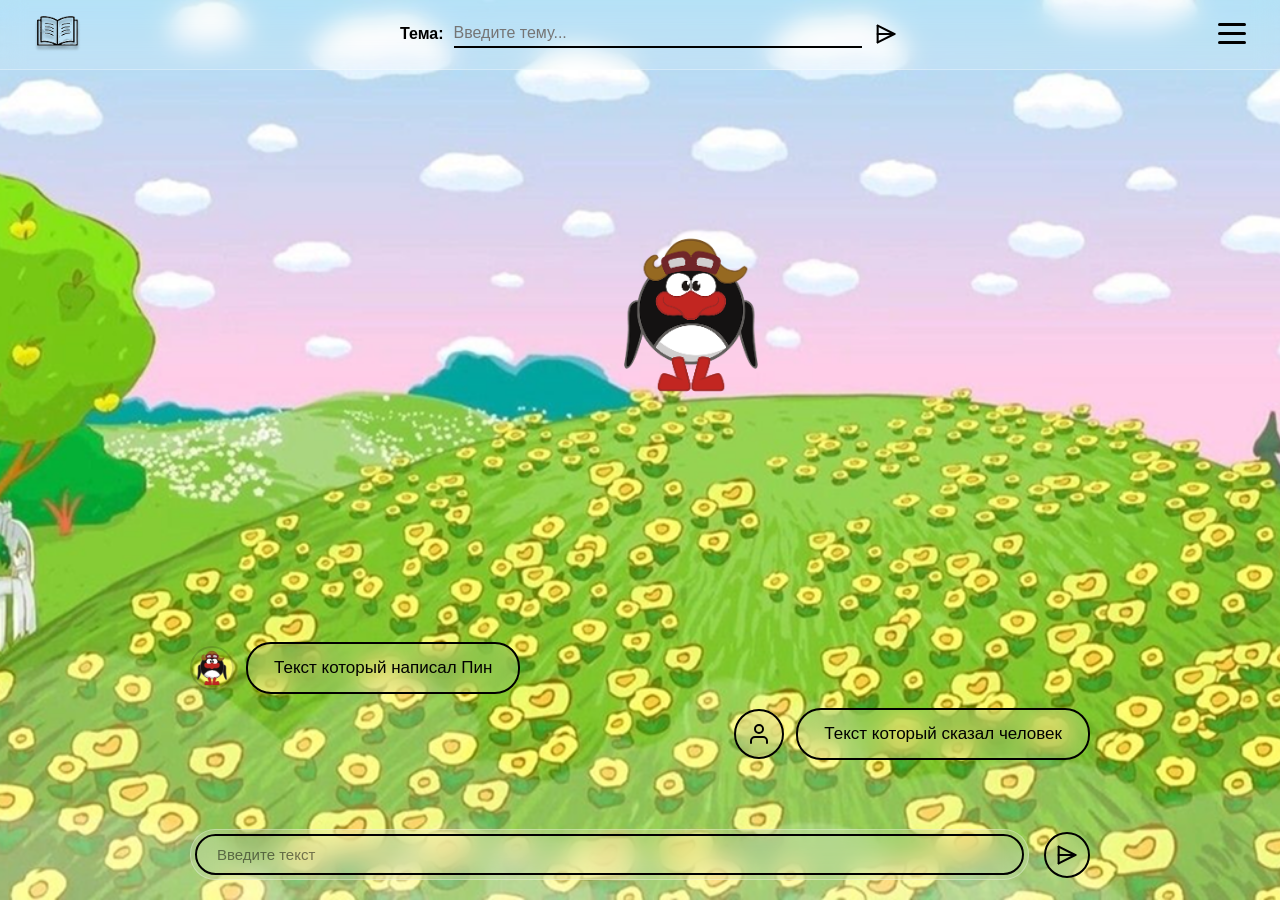
<file: web/index.html>
<!doctype html>
<html lang="ru">
  <head>
    <meta charset="UTF-8" />
    <meta name="viewport" content="width=device-width, initial-scale=1.0" />
    <title>Английский</title>
    <link rel="stylesheet" href="./static/local.css" />
  </head>
  <body>
    <header>
      <button class="btn-dict btn-english">
        <img src="./static/img/ed8a3ff9e031796859864b6482550ab1 2.png" alt="Словарик" class="dict-icon" />
      </button>

      <div class="topic">
        <span class="title__span">Тема:</span>
        <input type="text" class="input-english" placeholder="Введите тему..." />
        <button class="ok-header-btn">
          <svg width="20" height="20" viewBox="0 0 24 24" fill="none" stroke="#000" stroke-width="2.5" stroke-linecap="round" stroke-linejoin="round">
            <line x1="2" y1="12" x2="22" y2="2"/>
            <line x1="2" y1="12" x2="22" y2="22"/>
            <line x1="22" y1="2" x2="22" y2="22"/>
            <line x1="2" y1="12" x2="22" y2="12"/>
          </svg>
        </button>
      </div>

      <div class="lang-menu-wrapper">
        <button class="btn-lang-menu">
          <svg width="28" height="22" viewBox="0 0 28 22" fill="none" xmlns="http://www.w3.org/2000/svg">
            <rect y="0" width="28" height="3" rx="1.5" fill="#000"/>
            <rect y="9" width="28" height="3" rx="1.5" fill="#000"/>
            <rect y="18" width="28" height="3" rx="1.5" fill="#000"/>
          </svg>
        </button>
        <div class="lang-dropdown" id="langDropdown">
          <a href="index.html" class="lang-option active">EN Английский</a>
          <a href="german.html" class="lang-option">DE Немецкий</a>
        </div>
      </div>
    </header>

    <div class="dict-english">
      <h3>Мой словарик</h3>
      <form class="dict-form">
        <input type="text" class="dict-input" placeholder="Слово" />
        <input type="text" class="dict-input" placeholder="Перевод" />
        <button type="submit" class="btn-add">Добавить</button>
      </form>
      <ul class="dict-list-english">
        <li class="dict-item">Hello - Привет</li>
        <li class="dict-item">Thank you - Спасибо</li>
        <li class="dict-item">Yes - Да</li>
        <li class="dict-item">No - Нет</li>
        <li class="dict-item">Goodbye - До свидания</li>
      </ul>
      <button class="btn-close-english">✕ Закрыть</button>
    </div>

    <main class="hero">
      <div class="game-screen">
        <img src="./static/img/pin.png" alt="Pin" class="pin-image">

        <div class="chat-area">
          <div class="chat-wrapper" id="mainChat">
            <div class="chat-body">
              <form class="chat-form" id="chatForm">
                <input type="text" class="chat-input" id="chatInput" placeholder="Введите текст" />
              </form>
            </div>
          </div>
          <button type="submit" form="chatForm" class="chat-send">
            <svg width="20" height="20" viewBox="0 0 24 24" fill="none" stroke="#000" stroke-width="2.5" stroke-linecap="round" stroke-linejoin="round">
              <line x1="2" y1="12" x2="22" y2="2"/>
              <line x1="2" y1="12" x2="22" y2="22"/>
              <line x1="22" y1="2" x2="22" y2="22"/>
              <line x1="2" y1="12" x2="22" y2="12"/>
            </svg>
          </button>
        </div>

        <div class="dialog-area" id="dialogArea">
          <div class="dialog-msg dialog-left">
            <img src="./static/img/pin.png" alt="Pin" class="dialog-avatar" id="pinAvatar" />
            <div class="dialog-bubble">Текст который написал Пин</div>
          </div>
          <div class="dialog-msg dialog-right">
            <div class="dialog-bubble">Текст который сказал человек</div>
            <div class="dialog-avatar-icon">
              <svg width="24" height="24" viewBox="0 0 24 24" fill="none" stroke="#000" stroke-width="2" stroke-linecap="round" stroke-linejoin="round">
                <path d="M20 21v-2a4 4 0 0 0-4-4H8a4 4 0 0 0-4 4v2"/>
                <circle cx="12" cy="7" r="4"/>
              </svg>
            </div>
          </div>
        </div>
      </div>
    </main>

    <script src="english.js"></script>
  </body>
</html>
</file>
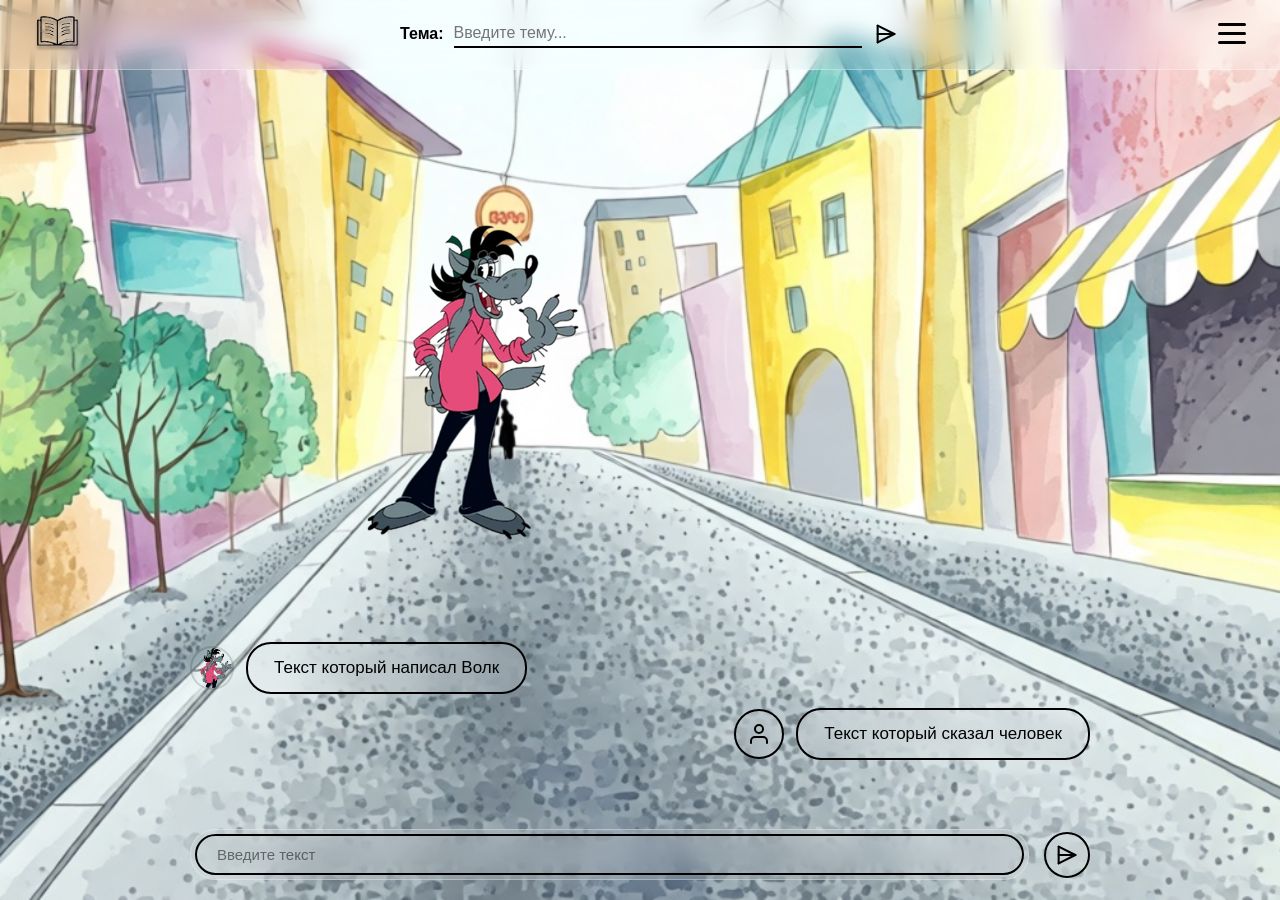
<file: web/german.html>
﻿<!DOCTYPE html>
<html lang="ru">
<head>
    <meta charset="UTF-8">
    <meta name="viewport" content="width=device-width, initial-scale=1.0">
    <title>Немецкий</title>
    <link rel="stylesheet" href="./static/local.css">
</head>
<body>
    <header>
      <button class="btn-dict btn-german">
        <img src="./static/img/ed8a3ff9e031796859864b6482550ab1 2.png" alt="Словарик" class="dict-icon" />
      </button>

      <div class="topic">
        <span class="title__span">Тема:</span>
        <input type="text" class="input-german" placeholder="Введите тему...">
        <button class="ok-header-btn">
          <svg width="20" height="20" viewBox="0 0 24 24" fill="none" stroke="#000" stroke-width="2.5" stroke-linecap="round" stroke-linejoin="round">
            <line x1="2" y1="12" x2="22" y2="2"/>
            <line x1="2" y1="12" x2="22" y2="22"/>
            <line x1="22" y1="2" x2="22" y2="22"/>
            <line x1="2" y1="12" x2="22" y2="12"/>
          </svg>
        </button>
      </div>

      <div class="lang-menu-wrapper">
        <button class="btn-lang-menu">
          <svg width="28" height="22" viewBox="0 0 28 22" fill="none" xmlns="http://www.w3.org/2000/svg">
            <rect y="0" width="28" height="3" rx="1.5" fill="#000"/>
            <rect y="9" width="28" height="3" rx="1.5" fill="#000"/>
            <rect y="18" width="28" height="3" rx="1.5" fill="#000"/>
          </svg>
        </button>
        <div class="lang-dropdown" id="langDropdown">
          <a href="index.html" class="lang-option">EN Английский</a>
          <a href="german.html" class="lang-option active">DE Немецкий</a>
        </div>
      </div>
    </header>

    <div class="dict-german">
        <h3>Мой словарик</h3>
        <form class="dict-form">
            <input type="text" class="dict-input" placeholder="Слово">
            <input type="text" class="dict-input" placeholder="Перевод">
            <button type="submit" class="btn-add">Добавить</button>
        </form>
        <ul class="dict-list-german">
            <li class="dict-item">Hallo - Привет</li>
            <li class="dict-item">Danke - Спасибо</li>
            <li class="dict-item">Ja - Да</li>
            <li class="dict-item">Nein - Нет</li>
            <li class="dict-item">Auf Wiedersehen - До свидания</li>
        </ul>
        <button class="btn-close-german">✕ Закрыть</button>
    </div>

    <main class="main">
        <img src="./static/img/volk.png" alt="Volk" class="volk-image">
        <div class="chat-area">
          <div class="chat-wrapper" id="mainChat">
            <div class="chat-body">
              <form class="chat-form" id="chatForm">
                <input type="text" class="chat-input" id="chatInput" placeholder="Введите текст" />
              </form>
            </div>
          </div>
          <button type="submit" form="chatForm" class="chat-send">
            <svg width="20" height="20" viewBox="0 0 24 24" fill="none" stroke="#000" stroke-width="2.5" stroke-linecap="round" stroke-linejoin="round">
              <line x1="2" y1="12" x2="22" y2="2"/>
              <line x1="2" y1="12" x2="22" y2="22"/>
              <line x1="22" y1="2" x2="22" y2="22"/>
              <line x1="2" y1="12" x2="22" y2="12"/>
            </svg>
          </button>
        </div>

        <div class="dialog-area" id="dialogArea">
          <div class="dialog-msg dialog-left">
            <img src="./static/img/volk.png" alt="Volk" class="dialog-avatar" id="volkAvatar" />
            <div class="dialog-bubble">Текст который написал Волк</div>
          </div>
          <div class="dialog-msg dialog-right">
            <div class="dialog-bubble">Текст который сказал человек</div>
            <div class="dialog-avatar-icon">
              <svg width="24" height="24" viewBox="0 0 24 24" fill="none" stroke="#000" stroke-width="2" stroke-linecap="round" stroke-linejoin="round">
                <path d="M20 21v-2a4 4 0 0 0-4-4H8a4 4 0 0 0-4 4v2"/>
                <circle cx="12" cy="7" r="4"/>
              </svg>
            </div>
          </div>
        </div>
    </main>

    <script src="german.js"></script>
</body>
</html>
</file>
<file: web/static/local.css>
* {
  box-sizing: border-box;
  margin: 0;
  padding: 0;
}

ul, ol {
  list-style: none;
}

a {
  text-decoration: none;
  color: inherit;
}

img {
  max-width: 100%;
  height: auto;
  display: block;
}

button {
  border: none;
  background-color: transparent;
  cursor: pointer;
  font-family: inherit;
}

body {
  font-family: "Inter", sans-serif;
  min-height: 100vh;
}

body:has(.input-english) {
  background-image: url("./img/image 2.png");
  background-size: cover;
  background-position: center;
  background-attachment: fixed;
  background-repeat: no-repeat;
}

body:has(.input-german) {
  background-image: url("./img/image 5.png");
  background-size: cover;
  background-position: center;
  background-attachment: fixed;
  background-repeat: no-repeat;
}

.main, .hero {
  position: relative;
  min-height: 100vh;
  width: 100%;
}

header {
  display: flex;
  justify-content: space-between;
  align-items: center;
  padding: 12px 30px;
  position: absolute;
  top: 0;
  left: 0;
  width: 100%;
  background: rgba(255, 255, 255, 0.15);
  backdrop-filter: blur(12px);
  -webkit-backdrop-filter: blur(12px);
  border-bottom: 1px solid rgba(255, 255, 255, 0.3);
  z-index: 100;
  box-sizing: border-box;
}

.btn-dict {
  padding: 4px;
  display: flex;
  align-items: center;
}

.dict-icon {
  width: 48px;
  height: auto;
  display: block;
}

.topic {
  display: flex;
  align-items: center;
  gap: 10px;
  flex: 1;
  max-width: 500px;
}

.topic span {
  font-weight: bold;
  color: #000;
  font-size: 16px;
  white-space: nowrap;
}

.input-english,
.input-german {
  flex: 1;
  padding: 4px 0;
  border: none;
  border-bottom: 2px solid #000;
  background: transparent;
  outline: none;
  font-size: 16px;
  color: #000;
}

.ok-header-btn {
  background: transparent;
  border: none;
  padding: 4px;
  cursor: pointer;
  display: flex;
  align-items: center;
  justify-content: center;
}

.ok-header-btn:hover {
  opacity: 0.7;
}

.ok-header-btn svg {
  transform: scaleX(-1);
}

.lang-menu-wrapper {
  position: relative;
}

.btn-lang-menu {
  padding: 4px;
  display: flex;
  align-items: center;
}

.lang-dropdown {
  display: none;
  position: absolute;
  top: calc(100% + 8px);
  right: 0;
  background: white;
  border: 2px solid #000;
  border-radius: 8px;
  min-width: 160px;
  z-index: 200;
  overflow: hidden;
}

.lang-dropdown.open {
  display: block;
}

.lang-option {
  display: block;
  padding: 10px 16px;
  color: #000;
  font-weight: bold;
  transition: background-color 0.2s;
}

.lang-option:hover {
  background-color: rgba(0, 0, 0, 0.08);
}

.lang-option.active {
  background-color: rgba(0, 0, 0, 0.05);
}

.dict-english,
.dict-german {
  position: fixed;
  left: 0;
  top: 50%;
  transform: translateY(-50%);
  background-color: white;
  padding: 20px;
  width: 280px;
  max-height: 80vh;
  box-shadow: 2px 0 10px rgba(0, 0, 0, 0.1);
  display: none;
  overflow-y: auto;
  border-radius: 0 10px 10px 0;
  z-index: 1000;
}

.dict-english h3,
.dict-german h3 {
  font-size: 20px;
  color: #4a6fa5;
  text-align: center;
  margin-bottom: 15px;
}

.dict-form {
  display: flex;
  flex-direction: column;
  gap: 10px;
  margin-bottom: 20px;
}

.dict-input {
  padding: 8px 12px;
  border-radius: 5px;
  border: 1px solid #ddd;
  outline: none;
}

.btn-add {
  background-color: #51cf66;
  color: white;
  padding: 8px 12px;
  border-radius: 5px;
  font-weight: bold;
  transition: 0.2s;
}

.dict-item {
  margin-bottom: 8px;
  padding: 5px;
  border-bottom: 1px solid #eee;
  display: flex;
  justify-content: space-between;
}

.btn-close-english,
.btn-close-german {
  background-color: #ff6b6b;
  color: white;
  padding: 8px 12px;
  border-radius: 5px;
  width: 100%;
  margin-top: 20px;
}

.game-screen {
  position: relative;
  width: 100%;
  height: 100vh;
  overflow: hidden;
}

.chat-area {
  position: absolute;
  bottom: 20px;
  left: 50%;
  transform: translateX(-50%);
  width: 95%;
  max-width: 900px;
  display: flex;
  align-items: center;
  gap: 15px;
}

.chat-wrapper {
  flex: 1;
  background: rgba(255, 255, 255, 0.15);
  backdrop-filter: blur(12px);
  -webkit-backdrop-filter: blur(12px);
  border: 1px solid rgba(255, 255, 255, 0.3);
  border-radius: 25px;
  z-index: 100;
  padding: 0;
}

.chat-form {
  display: flex;
  align-items: center;
  padding: 4px;
}

.chat-input {
  flex: 1;
  padding: 10px 20px;
  border: 2px solid #000;
  border-radius: 25px;
  background: transparent;
  color: #000;
  outline: none;
  font-family: inherit;
  font-size: 15px;
  min-width: 0;
  margin: 0;
}

.chat-input::placeholder {
  color: rgba(0, 0, 0, 0.5);
}

.chat-send {
  width: 46px;
  height: 46px;
  border: 2px solid #000;
  border-radius: 50%;
  background: rgba(255, 255, 255, 0.15);
  backdrop-filter: blur(12px);
  -webkit-backdrop-filter: blur(12px);
  padding: 0;
  cursor: pointer;
  display: flex;
  align-items: center;
  justify-content: center;
  flex-shrink: 0;
  align-self: center;
  transition: background-color 0.2s;
}

.chat-send svg {
  transform: scaleX(-1);
}

.chat-send:hover {
  background-color: rgba(0, 0, 0, 0.1);
}

.dialog-area {
  position: absolute;
  bottom: 140px;
  left: 50%;
  transform: translateX(-50%);
  width: 95%;
  max-width: 900px;
  display: flex;
  flex-direction: column;
  gap: 14px;
  z-index: 100;
}

.dialog-msg {
  display: flex;
  align-items: center;
  gap: 12px;
  max-width: 75%;
}

.dialog-left {
  align-self: flex-start;
}

.dialog-right {
  align-self: flex-end;
  flex-direction: row-reverse;
}

.dialog-bubble {
  background: rgba(255, 255, 255, 0.15);
  backdrop-filter: blur(12px);
  -webkit-backdrop-filter: blur(12px);
  border: 2px solid #000;
  border-radius: 25px;
  padding: 14px 26px;
  font-size: 17px;
  color: #000;
  font-weight: 500;
}

.dialog-avatar {
  width: 44px;
  height: 44px;
  border-radius: 50%;
  object-fit: cover;
  object-position: top;
  flex-shrink: 0;
  border: 2px solid rgba(0, 0, 0, 0.15);
}

.dialog-avatar-icon {
  width: 50px;
  height: 50px;
  border-radius: 50%;
  border: 2px solid #000;
  background: rgba(255, 255, 255, 0.15);
  backdrop-filter: blur(12px);
  -webkit-backdrop-filter: blur(12px);
  display: flex;
  align-items: center;
  justify-content: center;
  flex-shrink: 0;
}

.pin-image {
  position: absolute;
  bottom: 55%;
  left: 54%;
  transform: translateX(-50%);
  max-width: 40%;
  max-height: 20vh;
  z-index: 1;
}

.volk-image {
  position: absolute;
  bottom: 40%;
  left: 37%;
  transform: translateX(-50%);
  max-width: 40%;
  max-height: 35vh;
  z-index: 1;
}
</file>
